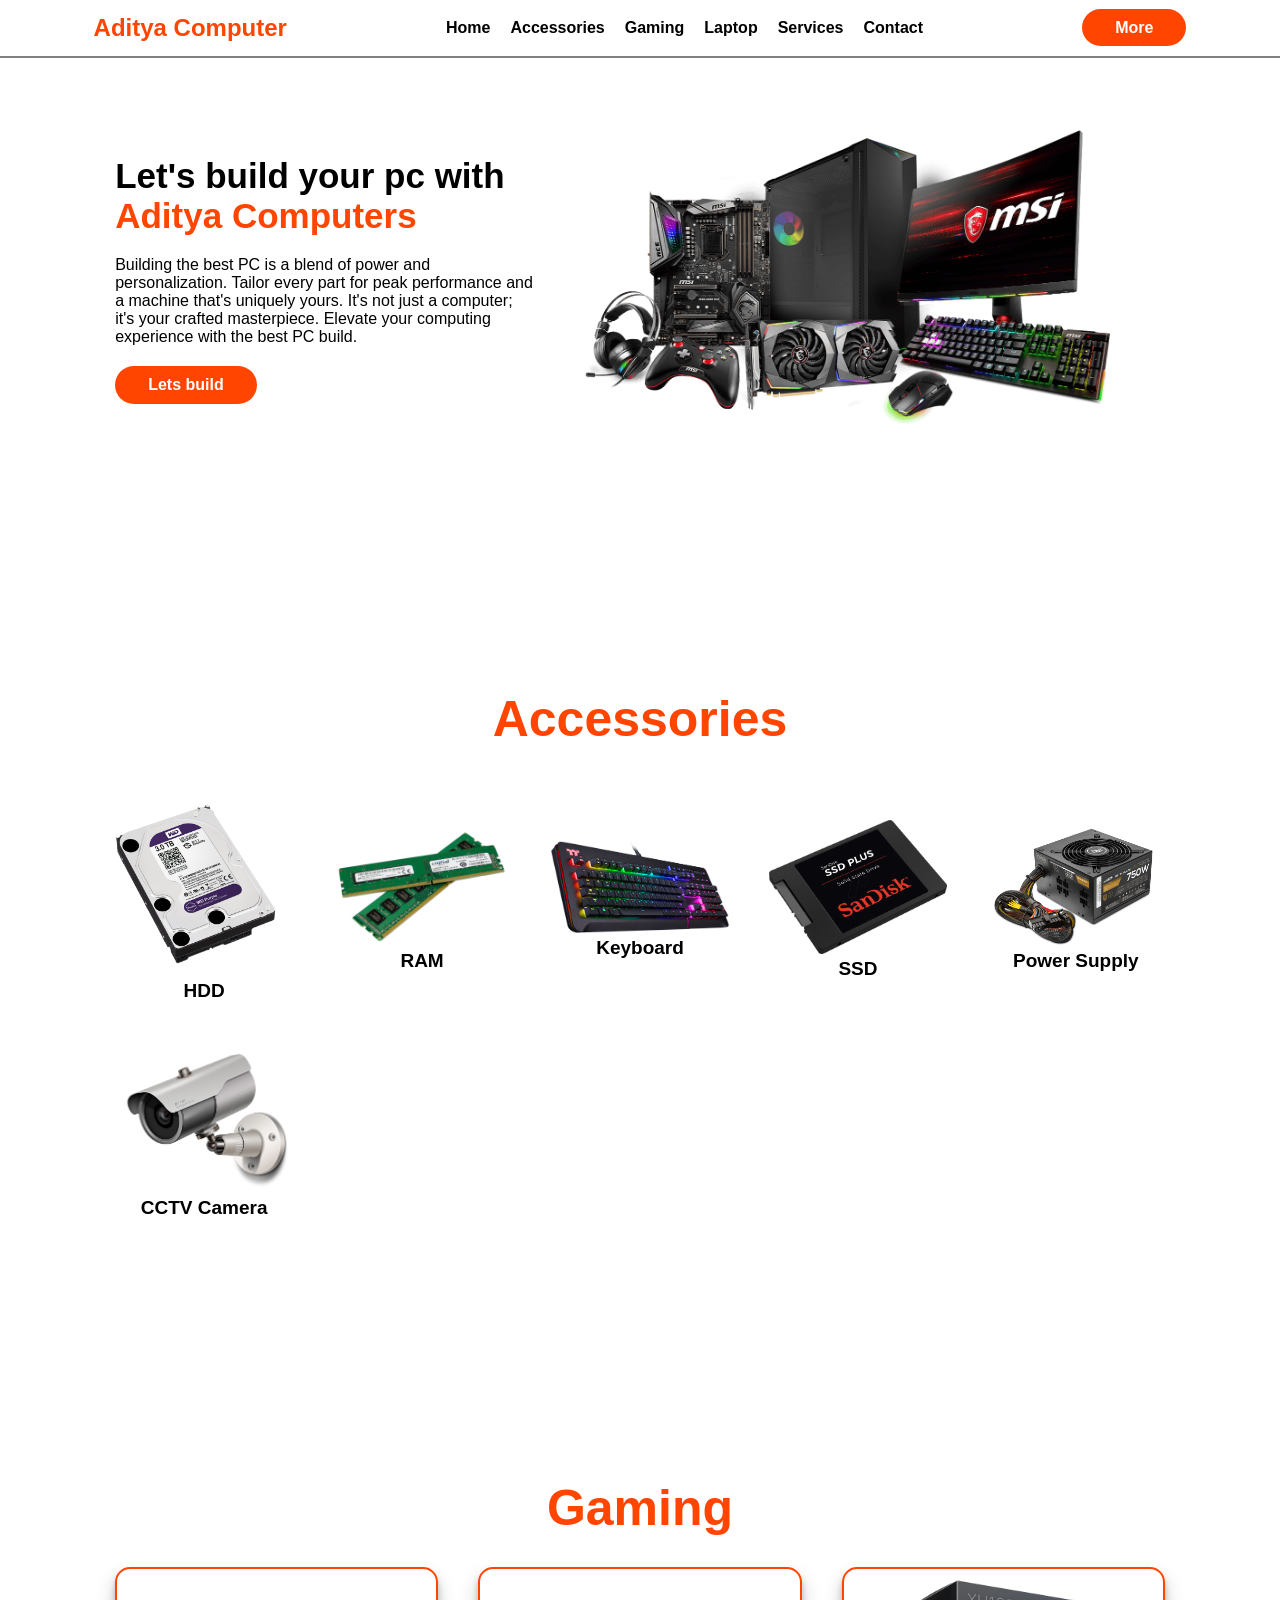
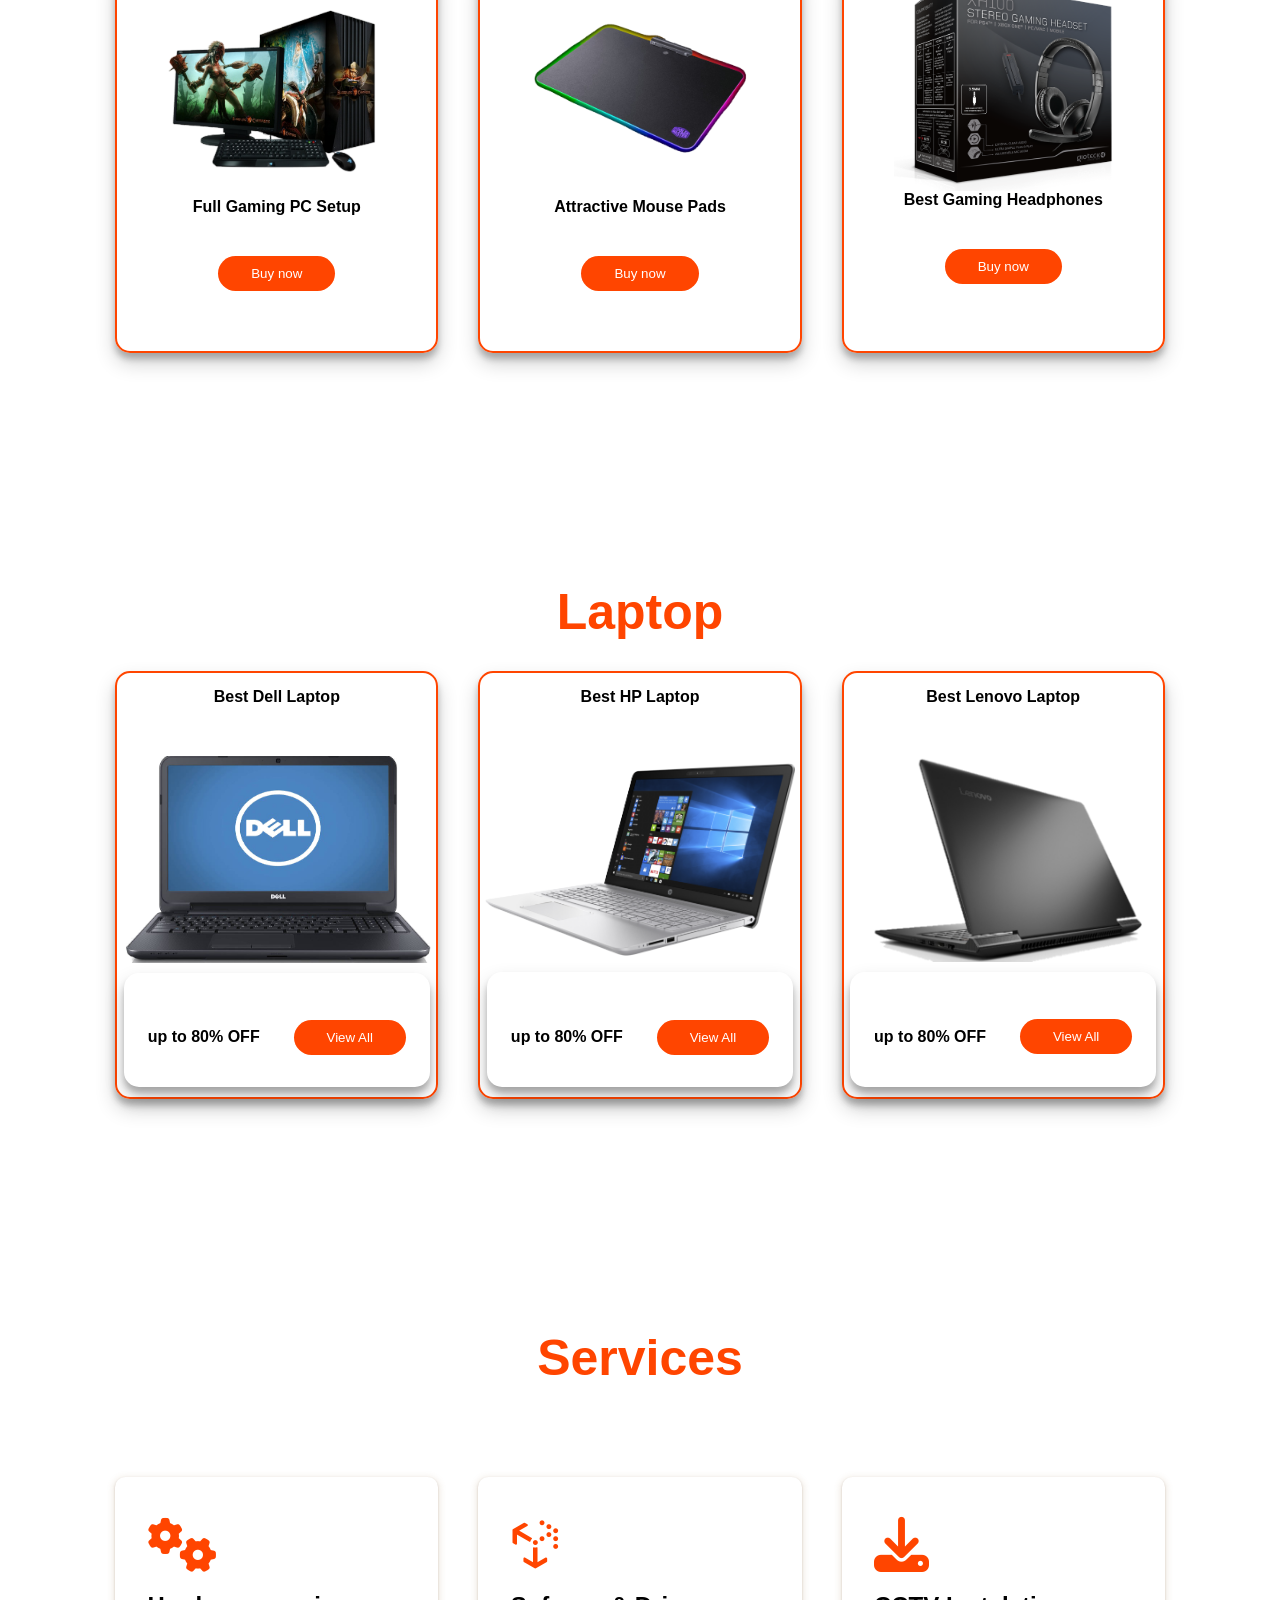
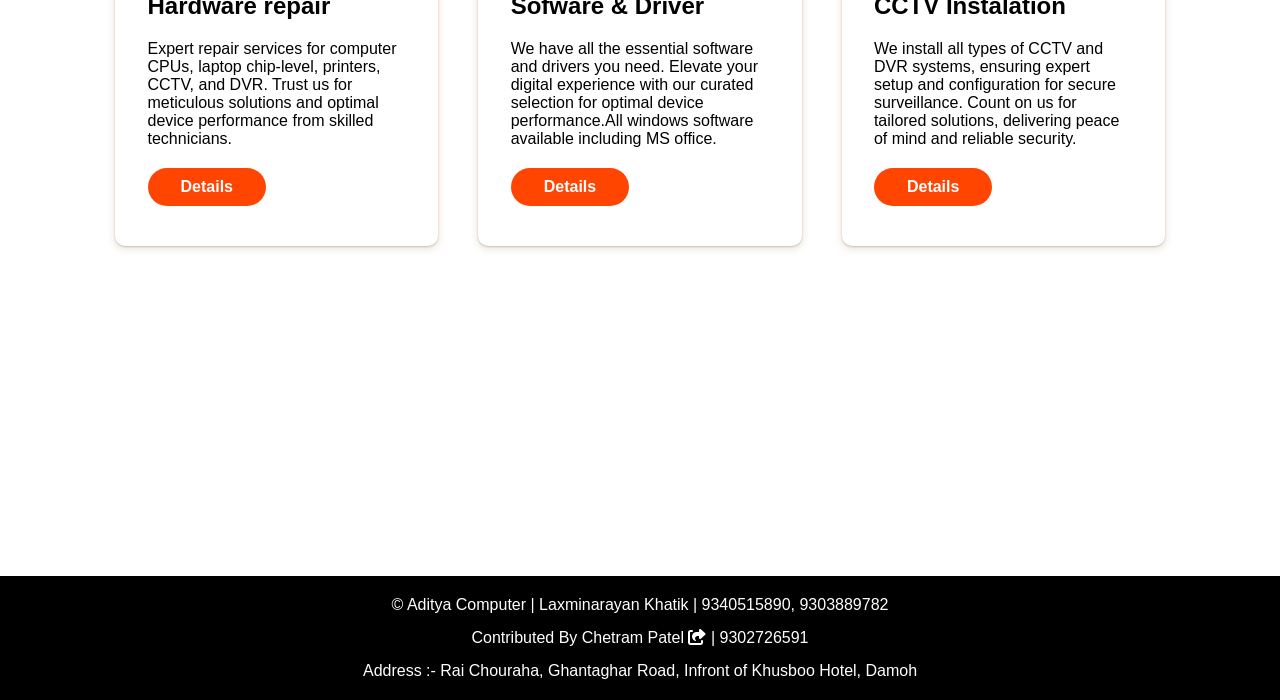
<file: index.html>
<!DOCTYPE html>
<html lang="en">

<head>
    <meta charset="UTF-8">
    <meta name="viewport" content="width=device-width, initial-scale=1.0">
    <title>Aditya computer</title>
    <link rel="stylesheet" href="style.css">
    <link rel="stylesheet" href="https://cdnjs.cloudflare.com/ajax/libs/font-awesome/6.5.1/css/all.min.css"
        integrity="sha512-DTOQO9RWCH3ppGqcWaEA1BIZOC6xxalwEsw9c2QQeAIftl+Vegovlnee1c9QX4TctnWMn13TZye+giMm8e2LwA=="
        crossorigin="anonymous" referrerpolicy="no-referrer" />
        <link rel="icon" type="image/jpg" href="/asset/icon.jpg">

         
</head>

<body>

    <header>
        <nav id="nav ">
            <div class="logo">
                <h2>Aditya Computer</h2>
            </div>
            <ul id="navlist">
                <li><a href="#home">Home</a></li>
                <li><a href="#accessories">Accessories</a></li>
                <li><a href="#gaming">Gaming</a></li>
                <li><a href="#laptop">Laptop</a></li>
                <li><a href="#services">Services</a></li>
                <li><a href="#contact">Contact</a></li>
                <div id="close"><i class="fas fa-times"></i></div>
            </ul>
    <div class="menu-btn">
        <a href="more.html" class="nav_button more" target="_blank">More</a>
        <i class="fas fa-bars" id="menu"></i> 
    </div>
        </nav>
    </header>
    <section id="home">
        <div class="content">
            <div class="text-content">
                <h2>Let's build your pc with <br><span> Aditya Computers</span></h2>
                <p>Building the best PC is a blend of power and personalization. Tailor every part for peak performance
                    and a machine that's uniquely yours. It's not just a computer; it's your crafted masterpiece.
                    Elevate your computing experience with the best PC build.</p>
                <a href="#" class="nav_button">Lets build</a>

            </div>
            <div class="image-content">
                <img src="asset/home-image.png" alt="">
            </div>

        </div>
    </section>
    <section id="accessories">
        <h2>Accessories</h2>
        <div class="acc-content">
            <div>
                <img src="asset/item-1.png" alt="">
                <span>HDD</span>
            </div>
            <div>
                <img src="asset/item-2.png" alt="">
                <span>RAM</span>
            </div>
            <div>
                <img src="asset/item-3.png" alt="">
                <span>Keyboard</span>
            </div>
            <div>
                <img src="asset/item-4.png" alt="">
                <span>SSD</span>
            </div>
            <div>
                <img src="asset/item-5.png" alt="">
                <span>Power Supply</span>
            </div>
            <div>
                <img src="asset/item-6.png" alt="">
                <span>CCTV Camera</span>
            </div>
        </div>
    </section>

    <section id="gaming">
        <h2>Gaming</h2>
        <div class="g-content">
            <div>
                <img src="asset/g-item-1.png" alt="">
                <span> Full Gaming PC Setup</span>

                <a href="#"><i>80% OFF</i></a>
                <button class="nav_button">Buy now</button>

            </div>
            <div>
                <img src="asset/g-item-2.png" alt="">
                <span> Attractive Mouse Pads</span>
                <a href="#"><i>65% OFF</i></a>
                <button class="nav_button">Buy now</button>
            </div>
            <div>
                <img src="asset/g-item-3.png" alt="">
                <span>Best Gaming Headphones </span>

                <a href="#"><i>75% OFF</i></a>
                <button class="nav_button">Buy now</button>
            </div>
        </div>
    </section>

    <section id="laptop">
        <h2>Laptop</h2>
        <div class="l-content">
            <div>
                <span>Best Dell Laptop</span>
                <img src="asset/l-item-1.png" alt="">
                <div class="btns">
                    <a href="">up to 80% OFF</a>
                    <button class="nav_button">View All</button>
                </div>
            </div>
            <div>
                <span>Best HP Laptop</span>
                <img src="asset/l-item-2.png" alt="">
                <div class="btns">
                    <a href="">up to 80% OFF</a>
                    <button class="nav_button">View All</button>
                </div>
            </div>
            <div>
                <span>Best Lenovo Laptop</span>
                <img src="asset/l-item-3.png" alt="">
                <div class="btns">
                    <a href="">up to 80% OFF</a>
                    <button class="nav_button">View All</button>
                </div>
            </div>
        </div>

    </section>

    <section id="services">
        <h2>Services</h2>
        <div class="s-content">
            <div>
                <i class="fa-solid fa-gears"></i>
                <h2>Hardware repair</h2>
                <p>
                    Expert repair services for computer CPUs, laptop chip-level, printers, CCTV, and DVR. Trust us for
                    meticulous solutions and optimal device performance from skilled technicians.
                </p>
                <a href="" class="nav_button">Details</a>
            </div>
            <div>
                <i class="fa-brands fa-uncharted"></i>
                <h2>Sofware & Driver </h2>
                <p>
                    We have all the essential software and drivers you need. Elevate your digital experience with our
                    curated selection for optimal device performance.All windows software available including MS office.
                </p>
                <a href="" class="nav_button">Details</a>
            </div>
            <div>
                <i class="fas fa-download"></i>
                <h2>CCTV Instalation </h2>
                <p>


                    We install all types of CCTV and DVR systems, ensuring expert setup and configuration for secure
                    surveillance. Count on us for tailored solutions, delivering peace of mind and reliable security.
                </p>
                <a href="" class="nav_button">Details</a>
            </div>


        </div>
    </section>
    <footer id="contact">
        <p>&copy; Aditya Computer | Laxminarayan Khatik | 9340515890, 9303889782</p>
        <p>Contributed By Chetram Patel <a href="https://www.instagram.com/_0.ch1_/" target="_blank"> <i class="fas fa-share-square"></i> </a>| 9302726591</p>
        <p>Address :- Rai Chouraha, Ghantaghar Road, Infront of Khusboo Hotel, Damoh  </p>
</footer>
    <script src="script.js"></script>
</body>

</html>
</file>
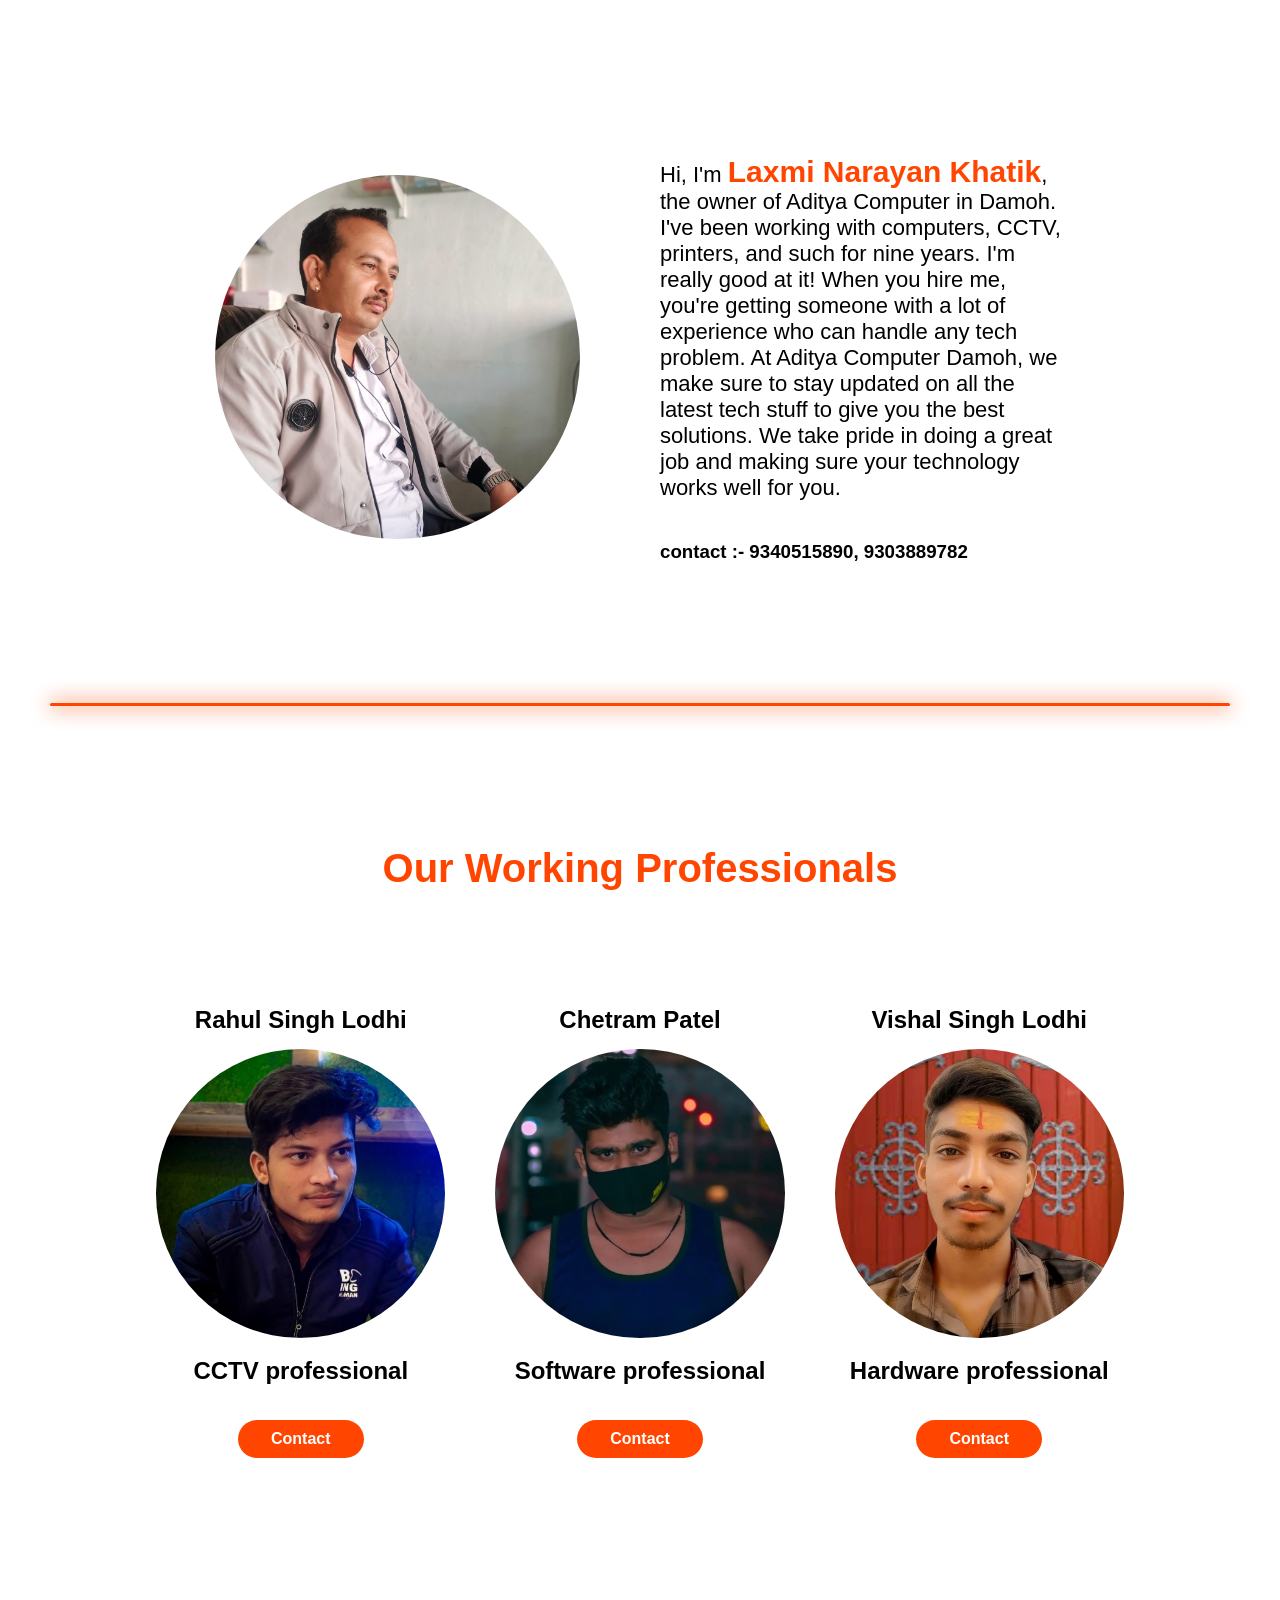
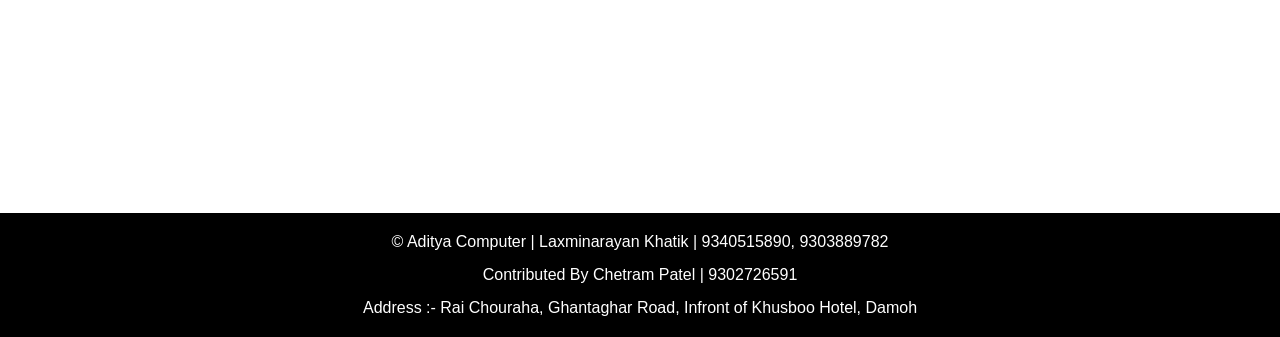
<file: more.html>
<!DOCTYPE html>
<html lang="en">
<head>
    <meta charset="UTF-8">
    <meta name="viewport" content="width=device-width, initial-scale=1.0">
    <title>more</title>
    <link rel="stylesheet" href="style.css">
    
</head>
<body>
    <div class="container">

        <section id="first">
            <div class="image">
                <img src="asset/s-photo.jpg" alt="">
            </div>
            <div class="container-text">
                <p>Hi, I'm <span>Laxmi Narayan Khatik</span>, the owner of Aditya Computer in Damoh. I've been working with computers, CCTV, printers, and such for nine years. I'm really good at it! When you hire me, you're getting someone with a lot of experience who can handle any tech problem. At Aditya Computer Damoh, we make sure to stay updated on all the latest tech stuff to give you the best solutions. We take pride in doing a great job and making sure your technology works well for you.</p>
                <h3>contact :- 9340515890, 9303889782</h3>
            </div>
        </section>

        <div class="line"></div>

        <section id="second">
            <h1>Our Working Professionals</h1>
            <div class="sec-content">
                
            <div>
                <h2>Rahul Singh Lodhi </h2>
                <img src="asset/r-photo.jpg" alt="">
                <h2>CCTV professional</h2>
                <a class="nav_button" href="https://www.instagram.com/desent___boy___143/" target="_blank">Contact</a>
            </div>
            <div>
                <h2>Chetram Patel</h2>
                <img src="asset/c-photo.jpg" alt="">
                <h2>Software professional</h2>
                <a class="nav_button" href="https://www.instagram.com/_0.ch1_/" target="_blank">Contact</a>
            </div>
            <div>
                <h2>Vishal Singh Lodhi </h2>
                <img src="asset/v-photo.jpg" alt="">
                <h2>Hardware professional</h2>
                <a class="nav_button" href="https://www.instagram.com/0._vishal/" target="_blank">Contact</a>
            </div>
        
            </div>
        </section>
    
   
    </div>
    <footer id="contact">
        <p>&copy; Aditya Computer | Laxminarayan Khatik | 9340515890, 9303889782</p>
        <p>Contributed By Chetram Patel <a href="https://www.instagram.com/_0.ch1_/" target="_blank"> <i class="fas fa-share-square"></i> </a>| 9302726591</p>
        <p>Address :- Rai Chouraha, Ghantaghar Road, Infront of Khusboo Hotel, Damoh  </p>
</footer>
</body>
</html>
</file>
<file: style.css>
* {
    margin: 0;
    padding: 0;
    font-family: sans-serif;
    box-sizing: border-box;
}

html,
body {
    scroll-behavior: smooth;
    overflow-x: hidden;
}

a {
    font-weight: 700;
    text-decoration: none;
    color: black;

}

header {
    position: fixed;
    width: 100%;
    top: 0;
    left: 0;
    z-index: 1000;

}

nav {
    justify-content: space-around;
    display: flex;
    padding: 14px;
    border-bottom: 2px solid gray;
    align-items: center;
    position: sticky;
    top: 0;
    background-color: white;
    z-index: 100;
    transition: .2s;


}

nav:hover {
    box-shadow: 0 1px 20px 1px;
}

nav h2 {
    color: orangered;
    font-weight: 800;
    transition: .3s;
    cursor: pointer;
}

nav h2:hover {
    color: rgb(223, 62, 3);
}

nav ul {
    display: flex;
    gap: 20px;
    transition: .3s ease;

}

nav ul li {
    list-style: none;
    position: relative;
}

nav ul li::before {
    content: "";
    position: absolute;
    top: 130%;
    background-color: orangered;
    width: 0%;
    height: 3px;
    border-radius: 50px;
    transition: 0.35s ease;
}

nav ul li:hover::before {
    width: 100%;
}

.nav_button {
    background-color: orangered;
    padding: 10px 33px;
    border-radius: 50px;
    color: white;
    transition: .3s ease;
    border: none;
}

.nav_button:hover {
    transform: scale(1.1);
    background-color: rgb(224, 65, 7);
}

/* __________________________________________________________________________________________ */
section {
    padding: 130px 9%;
    align-items: center;

}

.content {
    display: flex;
    align-items: center;
    gap: 50px;
}

.text-content {

    align-items: center;
    flex-basis: 40%;
}

.text-content h2 {
    font-size: 35px;
}

.image-content {
    flex-basis: 50%;
}

.image-content img {
    width: 100%;
    object-fit: cover;
}

.content .text-content span {
    color: orangered;
}

.content .text-content p {
    margin: 20px 0;
}

.content .text-content .nav_button {
    display: inline-block;
}

/* __________________________________________________________________________________________ */
.acc-content {
    display: grid;
    grid-template-columns: repeat(auto-fit, minmax(150px, auto));
    gap: 40px;
    align-items: center;

}

.acc-content div {
    text-align: center;
    transition: .5s ease;
    cursor: pointer;

}

.acc-content div:hover {
    transform: translateY(-10px);
}

.acc-content div span {
    font-size: 19px;
    font-weight: 700;
}

#accessories h2 {
    font-size: 50px;
    margin: 0px 0px 50px 0px;
    text-align: center;
    color: orangered;

}

.acc-content div img {
    width: 100%;
    object-fit: cover;
}

/* __________________________________________________________________________________________ */
#gaming h2 {
    text-align: center;
    font-size: 50px;
    color: orangered;
}

.g-content {
    display: grid;
    grid-template-columns: repeat(auto-fit, minmax(300px, auto));
    gap: 40px;
    align-items: center;

}

.g-content div {
    margin-top: 60px;
    padding: 10px 50px 0 50px;
    /* background-color: rgb(146, 13, 13); */
    
    height: 100%;
    border: 2px solid orangered;
    box-shadow: rgba(0, 0, 0, 0.19) 0px 10px 20px, rgba(0, 0, 0, 0.23) 0px 6px 6px;    display: flex;
    flex-direction: column;
    align-items: center;
    border-radius: 15px;
    transition: .5s;
}

.g-content div a {
    color: white;
}

.g-content div:hover {
    transform: translateY(-10px);
}

.g-content div span {
    font-weight: 700;
    margin-bottom: 10px;
}

.g-content div button {
    margin-top: 12px;
}

.g-content div img {
    width: 100%;
}

/* __________________________________________________________________________________________ */
.l-content {
    display: grid;
    grid-template-columns: repeat(auto-fit, minmax(300px, auto));
    gap: 40px;
    align-items: center;

}

#laptop h2 {
    text-align: center;
    font-size: 50px;
    color: orangered;
}

.l-content div {
    margin-top: 60px;
    padding: 15px 5px 0 5px;
    /* background-color: rgb(167, 164, 164); */
    height: 100%;
    box-shadow: 0 0 10px 2px;
    display: flex;
    border: 2px solid orangered;
    box-shadow: rgba(0, 0, 0, 0.19) 0px 10px 20px, rgba(0, 0, 0, 0.23) 0px 6px 6px;    display: flex;

    flex-direction: column;
    align-items: center;
    border-radius: 15px;
    transition: .5s;
}


.l-content div img {
    transition: .5s ease;
    width: 100%;
}

.l-content div img:hover {
    transform: scale(1.1);

}

.l-content span {
    margin-bottom: 50px;
    font-weight: 700;
    text-align: center;
}

.l-content .btns {
    width: 99%;
    transition: .5s;
    align-items: center;
    margin: 10px;
    flex-direction: row;
    display: flex;
    justify-content: space-around;

}

.l-content .btns {
 border:2px solid rgba(202, 103, 67, 0);
 
}

.l-content .btns a {
    transition: .5s ease;
}

.l-content .btns a:hover {

    color: rgb(163, 0, 0);
}

/* __________________________________________________________________________________________ */
#services>h2 {
    text-align: center;
    font-size: 50px;
    color: orangered;
    margin-bottom: 90px;
}

.s-content {
    display: grid;
    grid-template-columns: repeat(auto-fit, minmax(300px, auto));
    gap: 40px;
    align-items: center;
}

.s-content div {
    /* background-color: rgb(148, 16, 16); */
    padding: 40px 10%;
    border-radius: 10px;
    transition: .5s;
    box-shadow: rgba(114, 82, 69, 0.3) 0px 1px 2px 0px, rgba(161, 120, 66, 0.15) 0px 2px 6px 2px;

}

.s-content div:hover i  {
    /* transform: scale(.95); */
    transform: scale(1.2);
    transform: rotate(360deg)
}
.s-content div:hover  {
    transform: scale(.95);
}

.s-content div h2 {
    margin-bottom: 20px;
    cursor: pointer;
    position: relative;
    transition: .5s ease;
}

.s-content div h2:hover {
    color: white;
}

.s-content div h2::before {
    content: "";
    position: absolute;
    width: 0%;
    height: 3px;
    border-radius: 50px;
    top: 110%;
    background-color: rgb(255, 254, 254);
    transition: .5s ease;
}

.s-content div h2:hover::before {
    width: 72%;
    background-color: orangered;
}

.s-content i {
    margin-bottom: 20px;
    font-size: 55px;
    text-align: center;
    align-items: center;
    color: orangered;
    transition: .5s;
    cursor: pointer;

}



.s-content div a {
    display: inline-block;
    margin-top: 20px;
}

/* __________________________________________________________________________________________ */
#contact {
    background-color: black;
    text-align: center;
    color: white;
    padding: 20px;
    display: flex;
    flex-direction: column;
    gap: 15px;
    font-weight: 500;
    margin-top: 200px;
}

#contact p a i {
    color: white;
}

#close,
#menu {
    display: none;
}

/* __________________________________________________________________________________________ */
@media (max-width:870px) {
    #nav {
        padding: 15px 5px;

    }

    header {
        position: fixed;
        width: 100%;
        top: 0;
        left: 0;
        z-index: 1000;

        font-size: 14px;
    }

    .content {
        display: flex;
        flex-direction: column;
        gap: 30px;
    }

    .text-content {
        text-align: center;
    }

    .acc-content {
        display: grid;
        grid-template-columns: repeat(3, 1fr);
    }
}

/* __________________________________________________________________________________________ */
@media(max-width:700px) {



    nav {

        z-index: 1000000;
        padding: 15px 35px;
        justify-content: space-between;
    }

    nav ul {
        position: fixed;
        display: flex;
        flex-direction: column;
        top: 0;
        left: 0;
        padding: 30px;
        width: 100%;
        background-color: rgb(83, 83, 83) !important;
        justify-content: center;
        align-items: center;
        color: white;
        z-index: 100000;
        top: -400px;
    }

    nav li a {
        color: white;


    }

    #close {
        position: absolute;
        top: 10px;
        right: 30px;
        font-size: 40px;
        cursor: pointer;
    }

    .nav_button {
        display: none;
    }

    #close {
        display: block;
    }

    #menu {

        font-size: 30px;
        cursor: pointer;
        display: block;
    }

    .nav-show {
        top: 0;
    }

    .g-content div a {
        display: block;
    }

    .more {
        display: none;
    }

    .more_button_show {
        position: absolute;
        /* display: block; */
        top: 0;
        z-index: 10000000000000;
    }

    /* ________________________________________________________________________________ */
    /* ________________________________________________________________________________ */
    /* ________________________________________________________________________________ */
    .container {
        display: flex;

        flex-direction: column;
        padding: 0px !important;
        margin-top: 2px !important;
        width: 100% !important;

    }

    .container-text p {
        font-size: 18px !important;

    }

    .container-text p span {
        font-size: 23px !important;
    }

    #first {
        padding: 15px;
    }

    .sec-content {
        gap: 30px;
    }

    #second h1 {
        margin-bottom: 22px !important;
    }

    .line {
        margin: 20px 0 !important;
    }
}

/* __________________________________________________________________________________________ */
/* __________________________________________________________________________________________ */
/* ________________________________________more button section_______________________________ */
/* __________________________________________________________________________________________ */
/* __________________________________________________________________________________________ */

.container {
    padding: 25px 50px;

}

.container a {
    display: inline-block;
}

#first {
    display: grid;
    grid-template-columns: repeat(auto-fit, minmax(250px, auto));
    gap: 40px;
    align-items: center;
    width: 90%;
    margin: auto;
}

#first .image img {
    width: 90%;
    border-radius: 50%;
}

#first .container-text h3 {
    margin-top: 40px;
}

#first .container-text p {
    font-size: 22px;
}

#first .container-text p span {
    font-weight: 700;
    font-size: 30px;
    color: orangered;
}

.line {
    width: 100%;
    height: 3px;
    background-color: orangered;
    margin: 10px 0;
    border-radius: 50px;
    box-shadow: 0 0 20px 1px orangered;
}

#second h1 {
    color: orangered;
    text-align: center;
    margin-bottom: 100px;
    font-size: 40px;
}

.sec-content {
    display: grid;
    grid-template-columns: repeat(auto-fit, minmax(150px, auto));
    gap: 50px;

}

.sec-content div {

    text-align: center;

}

.sec-content a {
    margin-top: 20px;
}

.sec-content div h2 {
    margin: 15px 0;
}

.sec-content div img {
    width: 100%;
    border-radius: 50%;
    cursor: pointer;
    transition: .5s ease;
}

.sec-content div img:hover {
    transform: translateY(-10px);
}
</file>
